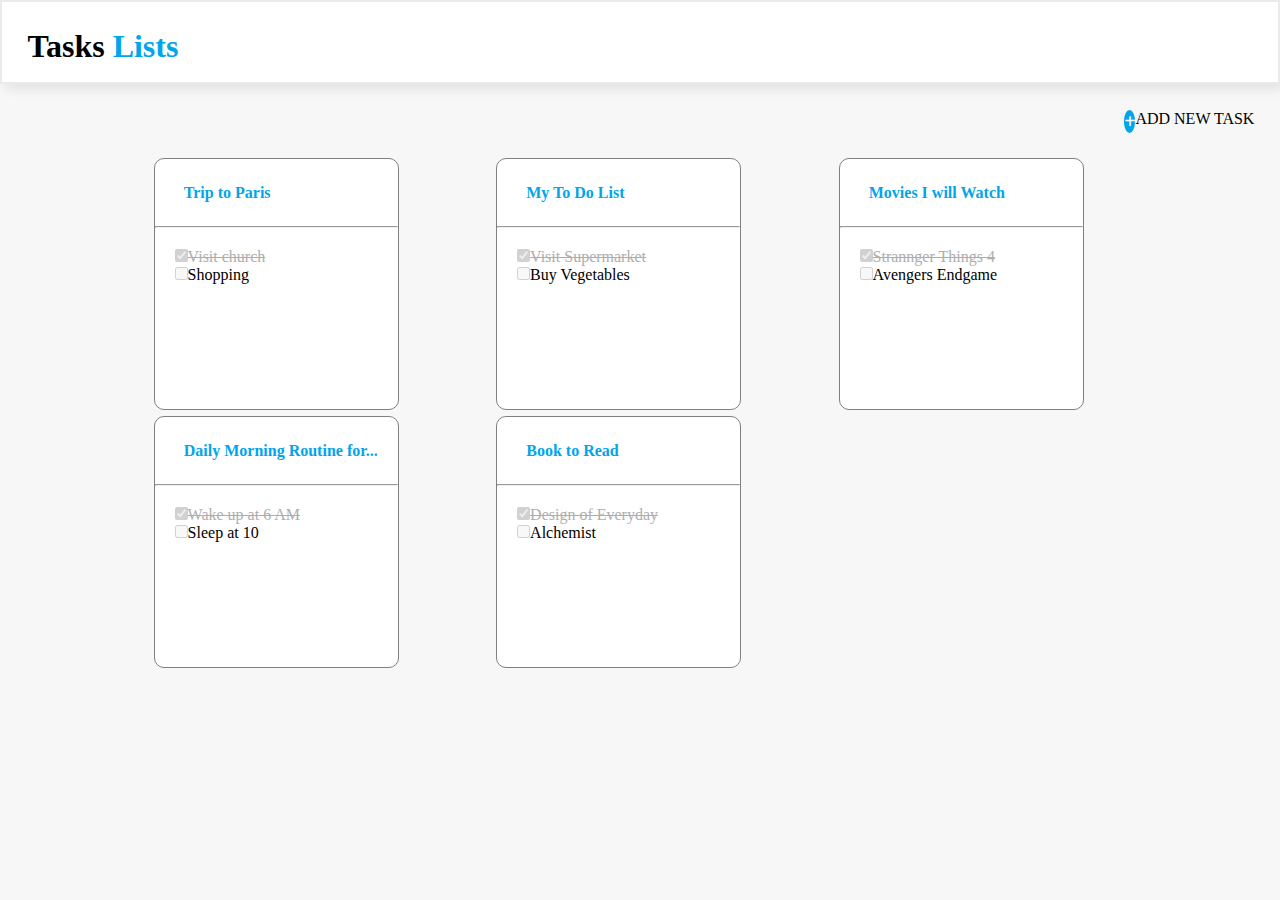
<file: index.html>
<!DOCTYPE html>
<html lang="en">
<head>
    <meta charset="UTF-8">
    <meta http-equiv="X-UA-Compatible" content="IE=edge">
    <meta name="viewport" content="width=device-width, initial-scale=1.0">
    <title>Document1</title>
    <link rel="stylesheet" href="style.css">
    <link rel="stylesheet" href="https://cdnjs.cloudflare.com/ajax/libs/font-awesome/6.4.0/css/all.min.css" />
</head>
<body>
    <div class="navbar">
        <h1 class="task">Tasks <span class="lists">Lists</span></h1>
    </div>
    <div class="plusadd">
        <div><a href="index2.html"><div class="circle"><p class="plus"> +</p></div></a></div>
        <div class="add">ADD NEW TASK</div>
    </div>
    <!--Click on + so that ancor tag works-->
    <div class="container">
        <div class="box"> 
            <a href="index3.html"><h4 class="head lists">Trip to Paris</h4></a>
            <hr>
            <div class="pad">
                <input type="checkbox"  disabled checked><span class="text">Visit church</span><br>
                <input type="checkbox"  disabled ><span>Shopping</span>
            </div>
        </div>
        <!--Click on text TRIP TO PARIS for ancor tag to work-->
        <div class="box"> 
            <h4 class="head lists">My To Do List</h4>
            <hr>
            <div class="pad">
                <input type="checkbox"  disabled checked><span class="text">Visit Supermarket</span><br>
                <input type="checkbox"  disabled ><span>Buy Vegetables</span>
            </div>
        </div>
        <div class="box"> 
            <h4 class="head lists">Movies I will Watch</h4>
            <hr>
            <div class="pad">
                <input type="checkbox"  disabled checked><span class="text">Strannger Things 4</span><br>
                <input type="checkbox"  disabled ><span>Avengers Endgame</span>
            </div>
        </div>
        <div class="box"> 
            <h4 class="head lists">Daily Morning Routine for...</h4>
            <hr>
            <div class="pad">
                <input type="checkbox"  disabled checked><span class="text">Wake up at 6 AM</span><br>
                <input type="checkbox"  disabled ><span>Sleep at 10</span>
            </div>
        </div>
        <div class="box"> 
            <h4 class="head lists">Book to Read </h4>
            <hr>
            <div class="pad">
                <input type="checkbox"  disabled checked><span class="text">Design of Everyday</span><br>
                <input type="checkbox"  disabled ><span>Alchemist</span>
            </div>
        </div>
    </div>

</body>
</html>
</file>
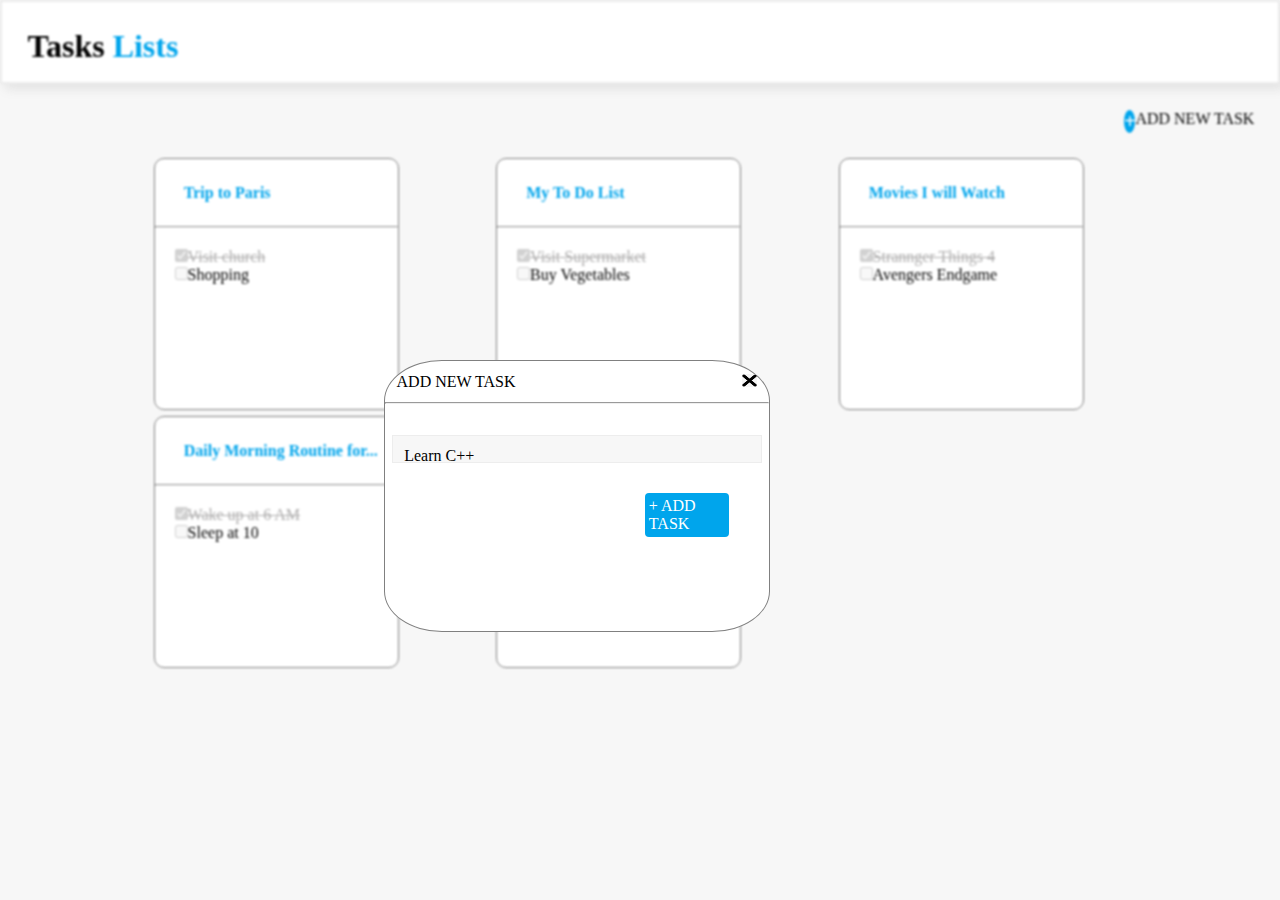
<file: index2.html>
<!DOCTYPE html>
<html lang="en">
<head>
    <meta charset="UTF-8">
    <meta http-equiv="X-UA-Compatible" content="IE=edge">
    <meta name="viewport" content="width=device-width, initial-scale=1.0">
    <title>Document2</title>
    <link rel="stylesheet" href="style.css">
    <link rel="stylesheet" href="https://cdnjs.cloudflare.com/ajax/libs/font-awesome/6.4.0/css/all.min.css" />
</head>
<body>
    <div class="parent">

        <div class="navbar">
            <h1 class="task">Tasks <span class="lists">Lists</span></h1>
        </div>
        <div class="plusadd">
            <div><a href="index2.html"><div class="circle"><p class="plus"> +</p></div></a></div>
            <div class="add">ADD NEW TASK</div>
        </div>
        <div class="container">
            <div class="box"> 
                <a href="index3.html"><h4 class="head lists">Trip to Paris</h4></a>
                <hr>
                <div class="pad">
                    <input type="checkbox"  disabled checked><span class="text">Visit church</span><br>
                    <input type="checkbox"  disabled ><span>Shopping</span>
                </div>
            </div>
            <div class="box"> 
                <h4 class="head lists">My To Do List</h4>
                <hr>
                <div class="pad">
                    <input type="checkbox"  disabled checked><span class="text">Visit Supermarket</span><br>
                    <input type="checkbox"  disabled ><span>Buy Vegetables</span>
                </div>
            </div>
            <div class="box"> 
                <h4 class="head lists">Movies I will Watch</h4>
                <hr>
                <div class="pad">
                    <input type="checkbox"  disabled checked><span class="text">Strannger Things 4</span><br>
                    <input type="checkbox"  disabled ><span>Avengers Endgame</span>
                </div>
            </div>
            <div class="box"> 
                <h4 class="head lists">Daily Morning Routine for...</h4>
                <hr>
                <div class="pad">
                    <input type="checkbox"  disabled checked><span class="text">Wake up at 6 AM</span><br>
                    <input type="checkbox"  disabled ><span>Sleep at 10</span>
                </div>
            </div>
            <dIV class="box"> 
                <h4 class="head lists">Book to Read </h4>
                <hr>
                <div class="pad">
                    <input type="checkbox"  disabled checked><span class="text">Design of Everyday</span><br>
                    <input type="checkbox"  disabled ><span>Alchemist</span>
                </div>
            </dIV>
        </div>

    </div>
    
    <div>
        <div class="addtask2">
            <div class="flex1">
                <div>ADD NEW TASK</div>
                <div><a href="index.html" ><img src="download (1).png" width="15px" height="13px"></a></div>
            </div>
            <hr>
            <div class="c">
                Learn C++             
            </div>
            <div>
                <div class="adtask">+ ADD TASK</div>
            </div>
        </div>
    </div>
</body>
</html>
</file>
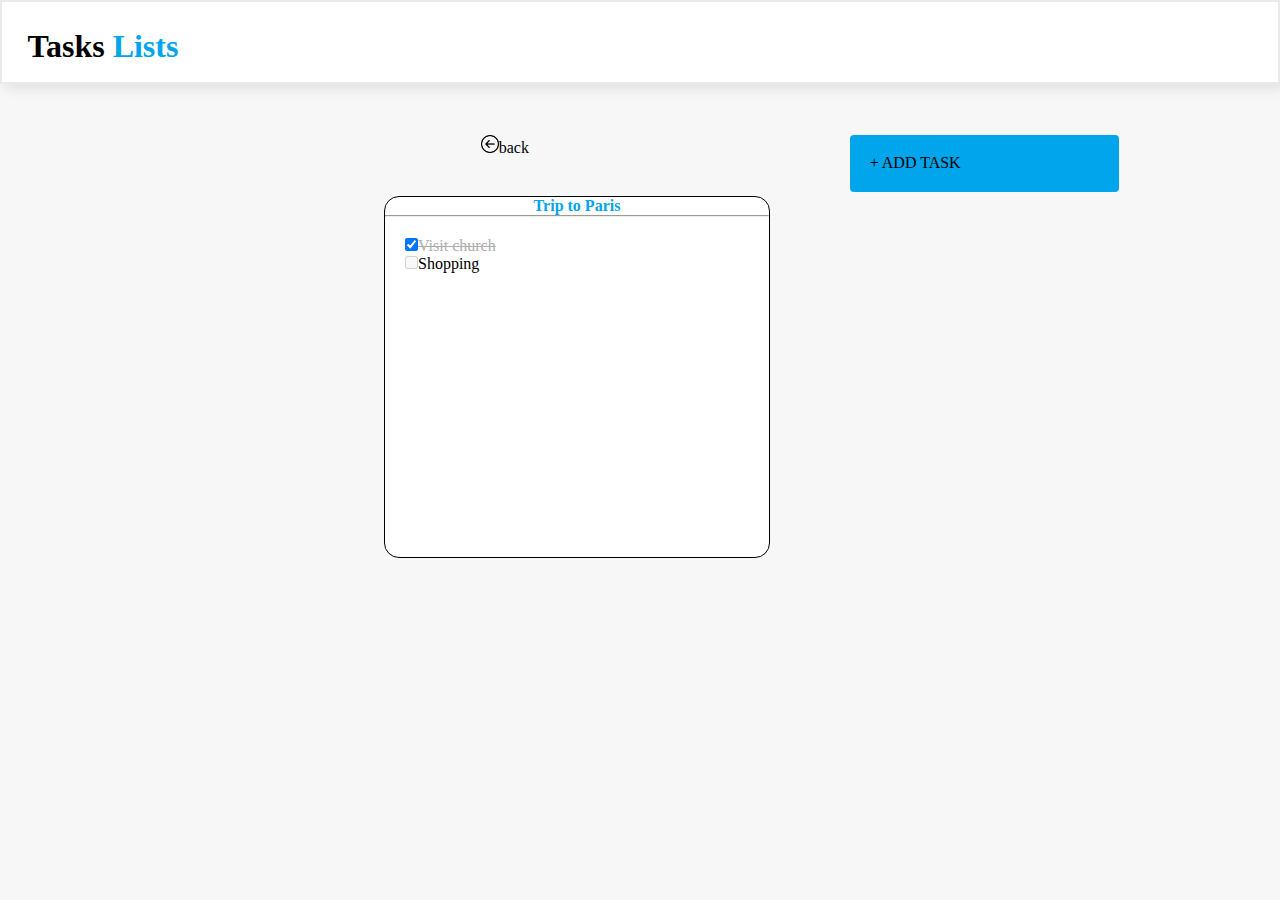
<file: index3.html>
<!DOCTYPE html>
<html lang="en">
<head>
    <meta charset="UTF-8">
    <meta http-equiv="X-UA-Compatible" content="IE=edge">
    <meta name="viewport" content="width=device-width, initial-scale=1.0">
    <title>Document</title>
    <link rel="stylesheet" href="style.css">
    <link rel="stylesheet" href="https://cdnjs.cloudflare.com/ajax/libs/font-awesome/6.4.0/css/all.min.css" />
</head>
<body>
    <div class="navbar">
        <h1 class="task">Tasks <span class="lists">Lists</span></h1>
    </div>
    <div>
        <div class="flex2">
            <div><a href="index.html"><img src="back.png" width="18px" height="18px"><span>back</span></a></div>
            <div class="adtask2"><a href="index4.html">+ ADD TASK</a></div>
        </div>
        <!--ANCOR TAG IS IN + ADD TASK-->
        <div class="addtask5">
            <div class="pariss"><h4>Trip to Paris</h4></div>
            <hr>
            <div class="pad">
                <input type="checkbox"   checked><span class="text">Visit church</span><br>
                <input type="checkbox"  disabled ><span>Shopping</span>
            </div>
        </div>
    </div>
</body>
</html>
</file>
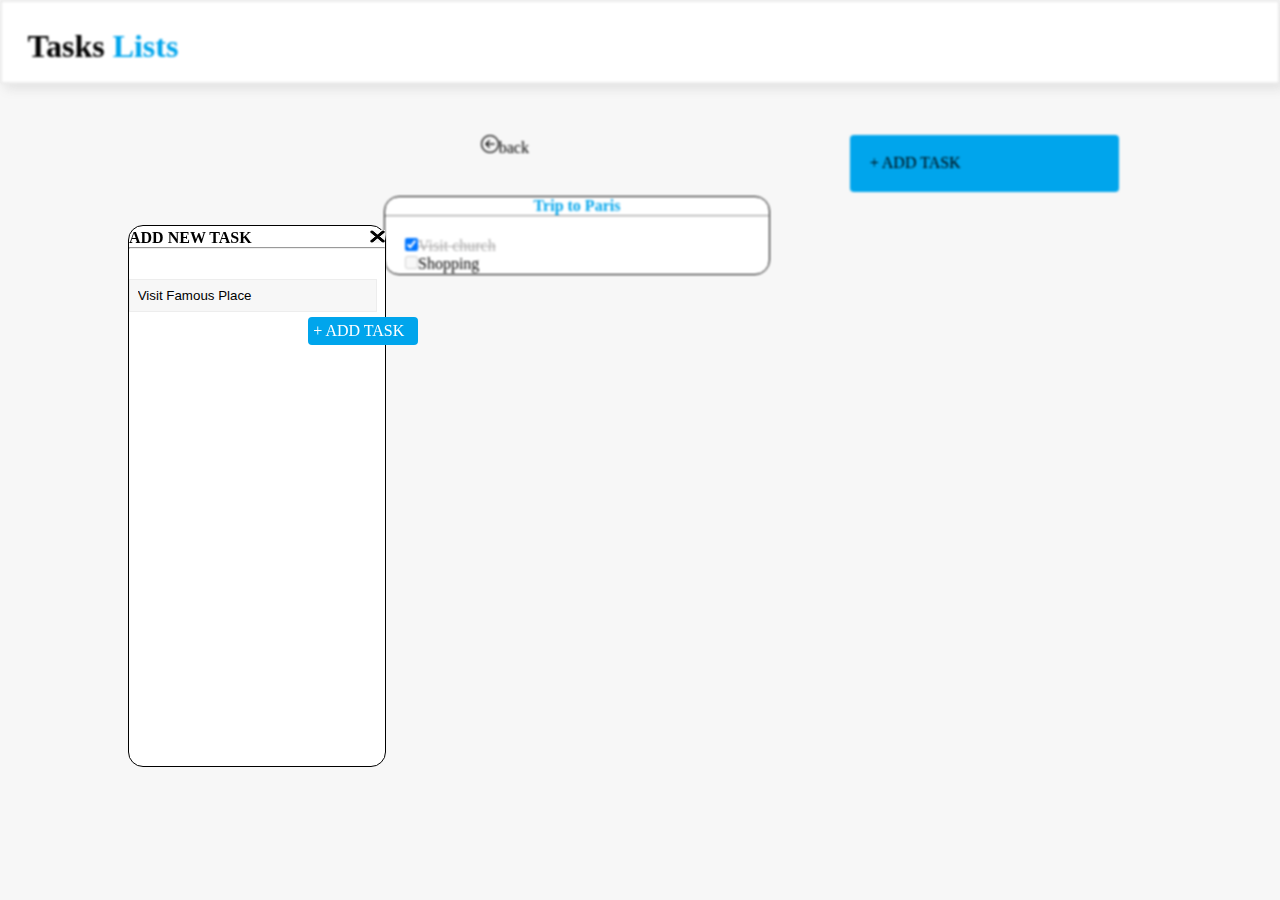
<file: index4.html>
<!DOCTYPE html>
<html lang="en">
<head>
    <meta charset="UTF-8">
    <meta http-equiv="X-UA-Compatible" content="IE=edge">
    <meta name="viewport" content="width=device-width, initial-scale=1.0">
    <title>Document4</title>
    <link rel="stylesheet" href="style.css">
    <link rel="stylesheet" href="https://cdnjs.cloudflare.com/ajax/libs/font-awesome/6.4.0/css/all.min.css" />
</head>
<body>
    <div class="parent">
        
     <div class="navbar">
        <h1 class="task">Tasks <span class="lists">Lists</span></h1>
    </div>
    <div>
        <div class="flex2">
            <div><a href="index.html"><img src="back.png" width="18px" height="18px"><span>back</span></a></div>
            <div class="adtask2"><a href="index4.html">+ ADD TASK</a></div>
        </div>
        <!--ANCOR TAG IS IN + ADD TASK-->
        <div class="addtask5">
            <div class="pariss"><h4>Trip to Paris</h4></div>
            <hr>
            <div class="pad">
                <input type="checkbox"   checked><span class="text">Visit church</span><br>
                <input type="checkbox"  disabled ><span>Shopping</span>
            </div>
        </div>
    </div>
        
    </div>
    <div class="addtask3">
        <div class="flex3">
            <div><h4>ADD NEW TASK</h4></div><div><a href="index.html"><img src="download (1).png" width="15px" height="13px"></a></div>
        </div>
        <hr>
        <div>
            <div >
            
                <input type="textbox"  value="Visit Famous Place" class="cpad" checked>
            </div>
        </div>
        <div>
            <div class="adtask3">+ ADD TASK</div>
        </div>
    </div>
    
</body>
</html>
</file>
<file: style.css>
/*index*/
*{
  margin: 0%;
  padding: 0%;
}
body
{
 background-color: #F7F7F7;
}
.navbar
{
  height: 80px;
  background-color:#FFFFFF;
  box-shadow:5px 5px 10px  #7B7B7B29;
  border: 2px solid #7B7B7B29;    
}
.task
{
  margin-left: 2%;
  margin-top:2%;
}
.lists
{
  color: #00A5EC;
}
a
{
 text-decoration: none;
}
.circle
{
   width:100%;
   height:100%;
   background-color:#00A5EC;
   border-radius: 50%;
}
.plus
{
   font-size:20px;
   font-weight: bold;;
   color:white;
   padding-left: 2%;  
}
.plusadd
{
 display: flex;
 flex-direction: row;
 justify-content: end;
 margin-right: 2%;
 margin-top: 2%;
 margin-bottom: 25px;
}
.add
{
 letter-spacing: 0%;
}
.container{
 margin-left: 12%;
 margin-right: 12%;
 gap:10%;
 row-gap:6px;
 margin-top: 2%;
 margin-bottom: 2%;
 display: flex;
 flex-wrap: wrap;
 position: relative;
}
.box{
 border: 1px solid grey;
 border-radius: 10px;
 height:250px;
 width: 25%;
 background-color:#FFFFFF;
}
.box:hover
{
 border: 2px solid rgb(83, 83, 83);
 box-shadow: 10px 10px 10px 5px rgb(83, 83, 83);
}
.pad{
 padding-top: 20px;
 padding-left:20px;

}
.head
{
 margin-top: 10%;
 margin-left:12%;
 margin-bottom:10% ;
}
.text
{
  text-decoration:line-through;
  color: #afaeae;
}

.parent
{
 filter: blur(1px);
}

/*Index 2*/
.addtask2
{
    width:30%;
    height:30%;
    background-color:#FFFFFF;
    border: 1px solid gray;
    top:40%;
    margin-left:30%;
    border-radius:15%;
    position: absolute;
}
.flex1
{

 padding:3%;
 display: flex;
 flex-wrap: wrap;
 position: relative; 
 flex-direction: row;
 justify-content: space-between;
}
.c
{
 background-color: #F7F7F7;
 border:1px solid #EDEDED;
 width: 90%;
 height: 10px;
 padding: 3%;
 padding-bottom: 5px;
 margin:auto;
 margin-top: 8%;
}
.adtask
{
 background-color: #00A5EC;
 color: white;
 margin-top: 30px;
 margin-left:260px;
 width: 20%;
 padding: 1%;
 border-radius: 4px;
}

/*Index3*/
.adtask2
{
 background-color: #00A5EC;
 color: white;
 width:24%;
 padding: 2%;
 border-radius: 4px;
}
.addtask3
{
       width:40%;
       height:30%;
       background-color:#FFFFFF;
       border: 1px solid black;
       margin-left:35%;
       top:25%;
       border-radius:15px;
       position: absolute;

 
}
.flex2
{
 display: flex;
 flex-wrap: wrap;
 position: relative;
 justify-content: space-around;
 margin-top: 4%;
 margin-left:25%;

}
.pariss
{
 text-align: center;
 color:#00A5EC;
}
.addtask5
{
    width:30%;
    height:40%;
    background-color:#FFFFFF;
    border: 1px solid black;
    margin-left:30%;
    top:196px;
    border-radius:15px;
    position: absolute;
}


/*Index4*/
.addtask3
{
    width:20%;
    height:60%;
    background-color:#FFFFFF;
    border: 1px solid black;
    margin-left:10%;
    border-radius:15px;
    position: absolute;
}
.addtask4
{
    width:33%;
    height:70%;
    background-color:#FFFFFF;
    border: 1px solid black;
    left:33%;
    top:196px;
    border-radius:15px;
    position: absolute;
}

.flex3
{
 padding-top:1%;
 display: flex;
 flex-wrap: wrap;
 position: relative; 
 flex-direction: row;
 justify-content: space-between;
}
a{

 color: black;
}
.cpad
{
 background-color: #F7F7F7;
 border:1px solid #EDEDED;
 width: 90%;
 height: 4%;
 padding: 3%;
 margin:auto;
 margin-top: 12%;
}
.adtask3
{
 background-color: #00A5EC;
 color: white;
 width: 100px;
 padding: 2%;
 margin-left: 70%;
 margin-top: 2%;
 border-radius: 4px;
}
/*media*/
@media only screen and (max-width:900px) and (min-width:300px) 
{
 .plusadd

 {
    flex-direction: row;
    margin-top: 2%;
    margin-bottom: 25px;
    margin-right:12%;
    justify-content:center;
   align-items: center;
 }
 .add
 {
   display: none;
 }
 .container
 {
    flex-wrap: nowrap;
    flex-direction: column;  
    justify-content: center;
    align-items: center;
    margin:auto;
    row-gap: 5px;
 }
 .box
 {
    padding:1%;
    width:40%;
 } 
 .parent
 {
    filter: blur(3px);
 } 
 .addtask2
 {
    width:45%;
    height:25%;
    top:24%;
    left:5%;
    font-size: 12px;
    padding:1%;
    
 }
 .flex1
 {
    padding:2%;
    flex-wrap: nowrap;
    position: relative; 
    flex-direction: row;
    gap:65%;
 }
 .c
 {
 width: 90%;
 height: 16;
 padding:3%;
 padding-bottom: 1%;
 margin:auto;
 margin-top: 10%;
 }
 .addtask3
{
 width:50%;
 height:30%;
 margin-top:  5%;
 margin-left: 30%;

}

.addtask4
{
 width:60%;
 height:100%;
 margin-left: 2%;
 margin-top:40%;
 left: 25%;
}
 .adtask
 {
 margin-top: 5%;
 margin-left:50%;
 width: 40%;
 padding: 2%;   
 }  
 .adtask3
 {

 margin-left:45%;
 width: 40%;
 padding: 2%;  
 margin-top: 12%; 
 } 
 .adtask2
 {
   padding: 2%;   
   margin-right:28%;
   width:auto;
   font-size:15px;
 }  
.flex2
 {
    margin-top:9%;
    margin-left:14%; 
    justify-content: space-between;
    flex-direction: row;
 }

 .addtask5
 {
     margin-top:4%;
    width:45%;
    height:32%;
    margin-left: 19%;
  }
}
</file>
